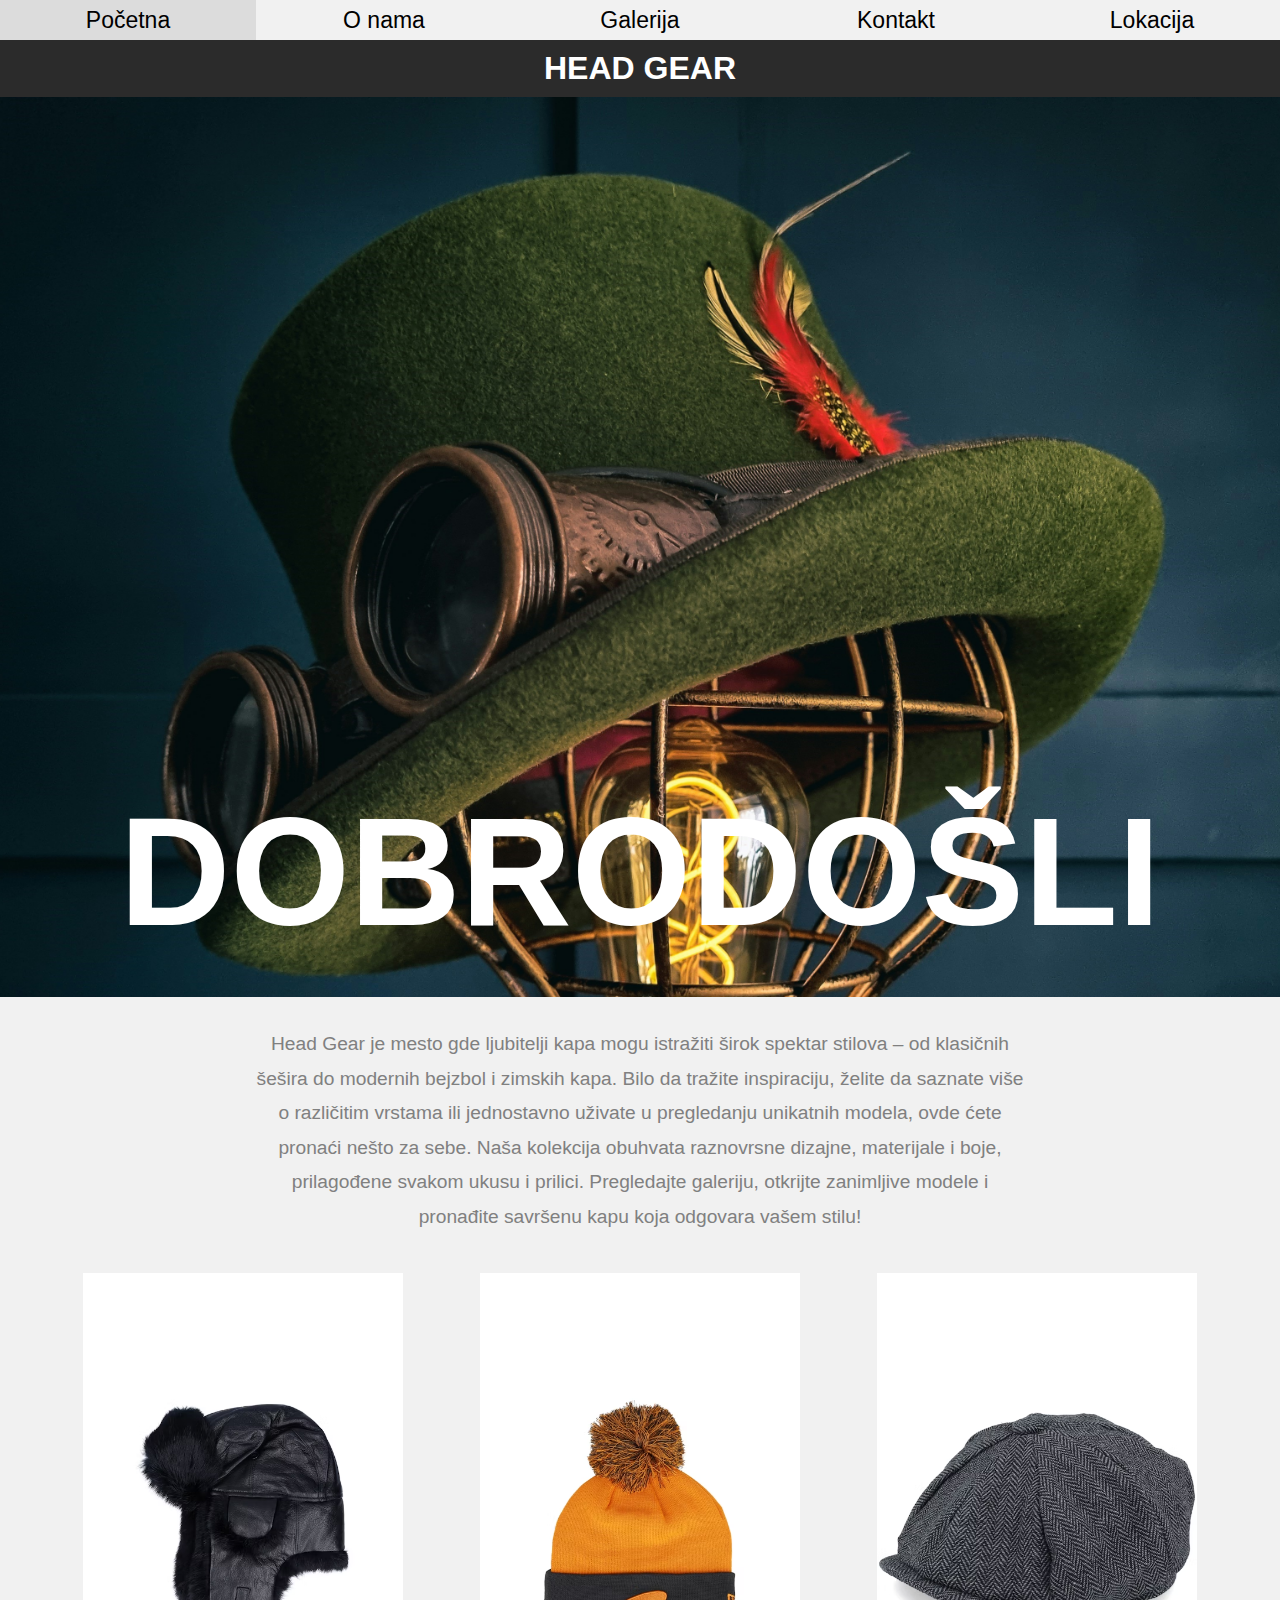
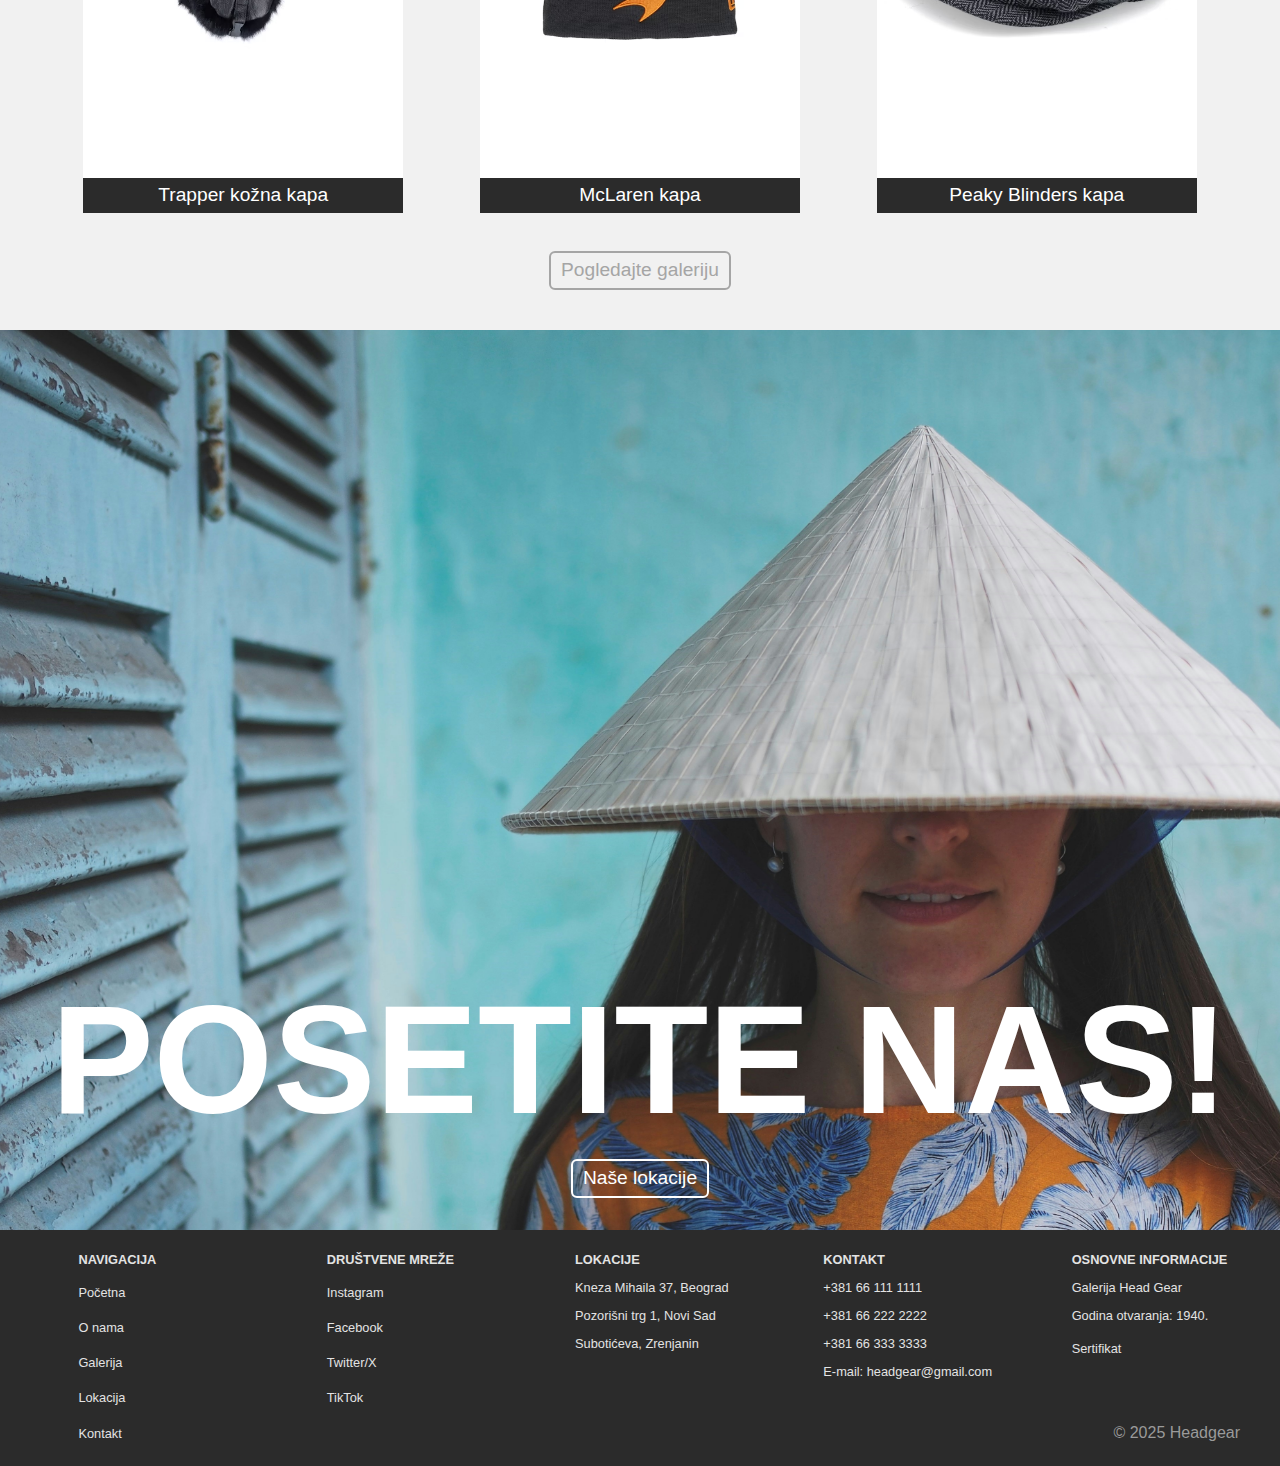
<file: index.html>
<!DOCTYPE html>
<html lang="en">
<head>
    <meta charset="UTF-8">
    <meta name="viewport" content="width=device-width, initial-scale=1.0">
    <link rel="icon" type="images/jpg" href="images/mini.png">
    <title>Head Gear</title>
    <link rel="stylesheet" href="css/style.css">
    <link rel="stylesheet" href="css/navigacija-footer.css">
    <link rel="stylesheet" href="css/slike-i-tekst.css">
    <link rel="stylesheet" href="css/galerija.css">
    <link rel="stylesheet" href="css/telefon-tablet.css">

</head>
<body class="stranica-boja">

<div id="navigacija"></div>
<h1 class="naslov">HEAD GEAR</h1>

<div class="uvodna">
    <p>DOBRODOŠLI</p>
</div>

<p id="uvodni" class="standard">
    Head Gear je mesto gde ljubitelji kapa mogu istražiti širok spektar stilova – od klasičnih šešira do modernih bejzbol i zimskih kapa.
    Bilo da tražite inspiraciju, želite da saznate više o različitim vrstama ili jednostavno uživate u pregledanju unikatnih modela, ovde ćete pronaći nešto za sebe.
    Naša kolekcija obuhvata raznovrsne dizajne, materijale i boje, prilagođene svakom ukusu i prilici.
    Pregledajte galeriju, otkrijte zanimljive modele i pronađite savršenu kapu koja odgovara vašem stilu!
</p>

<div class="galerija">
    <div class="kartica">
        <img src="images/kapa1.jpg" alt="kapa1">
        <p class="standard">Trapper kožna kapa</p>
    </div>
    <div class="kartica">
        <img src="images/kapa2.jpg" alt="kapa1">
        <p class="standard">McLaren kapa</p>
    </div>
    <div class="kartica">
        <img src="images/kapa3.jpg" alt="kapa1">
        <p class="standard">Peaky Blinders kapa</p>
    </div>

    <div class="dugme standard telefon"><a href="galerija.html">Pogledajte galeriju</a></div>
</div>

<div class="uvodna2">
    <p>POSETITE NAS!</p>
    <div class="dugme standard"><a href="lokacija.html">Naše lokacije</a></div>
</div>

<div id="footer"></div>
<script src="script.js"></script>

</body>
</html>
</file>
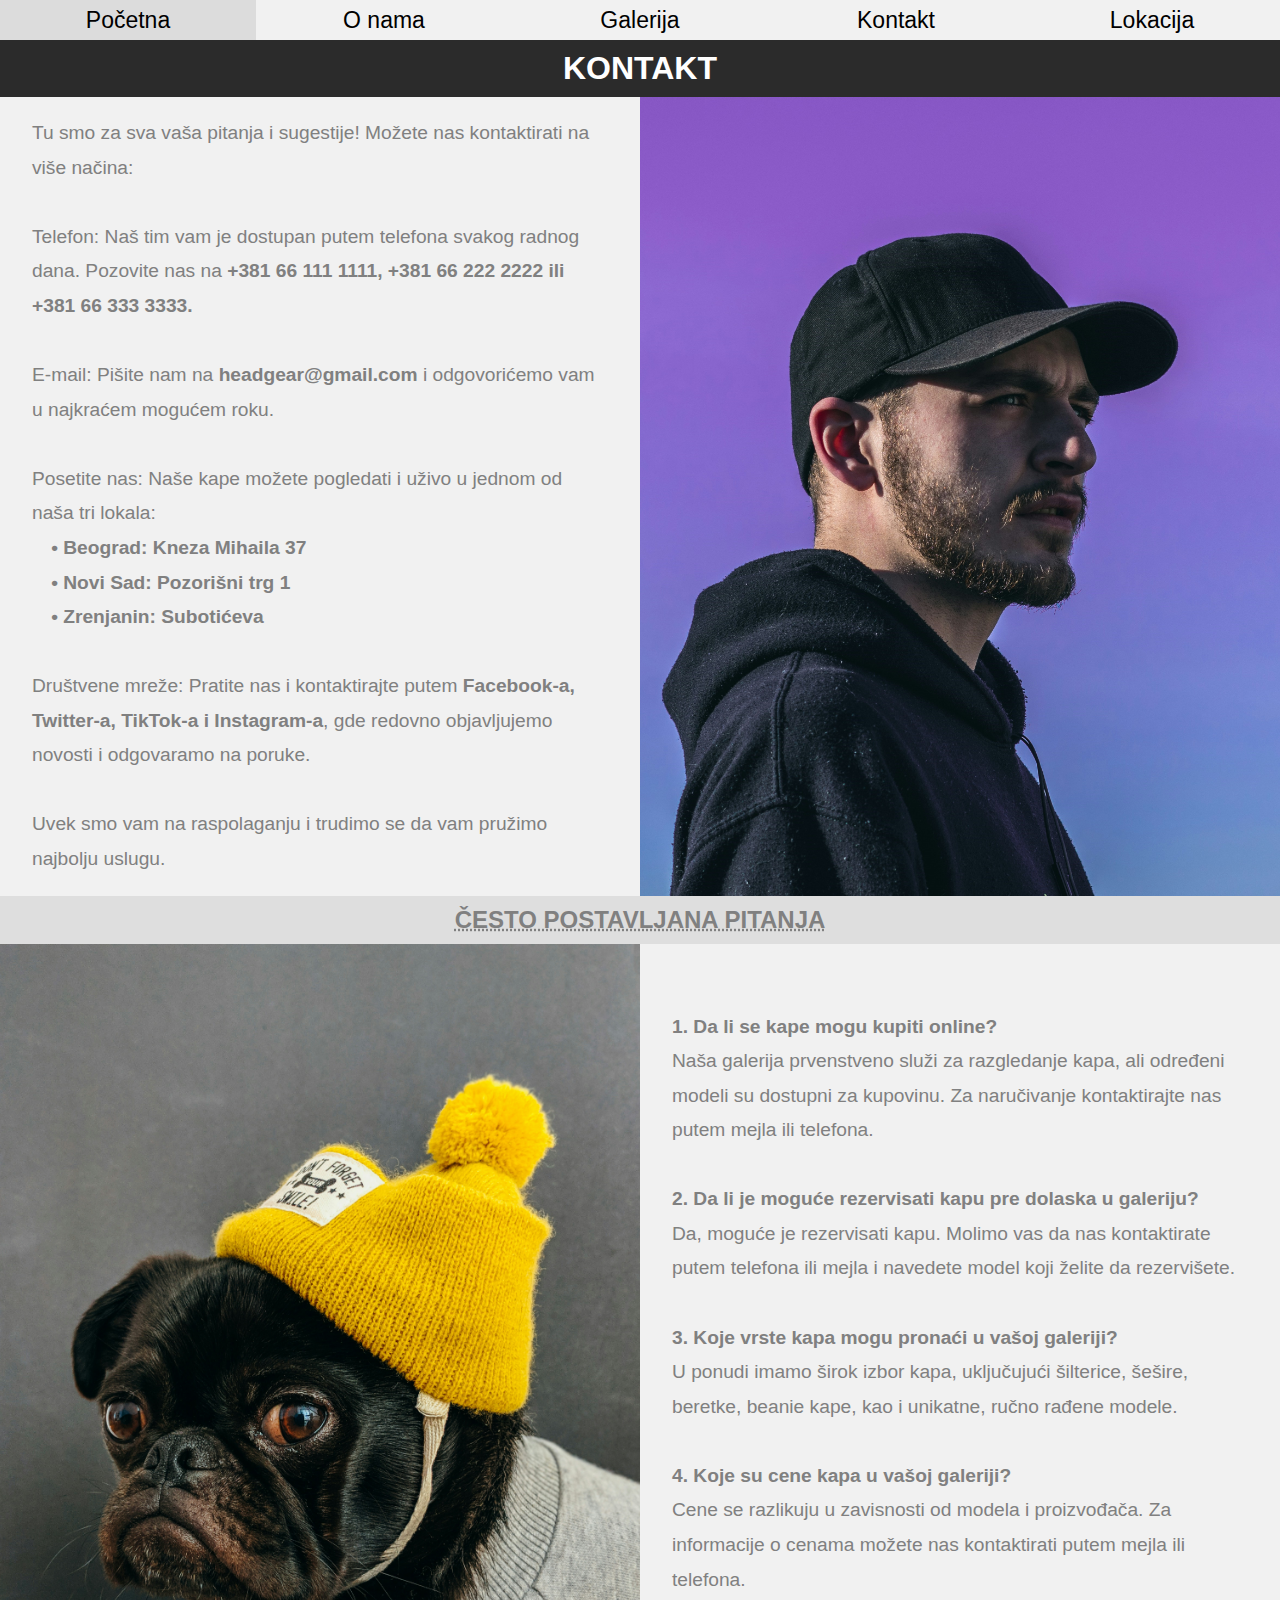
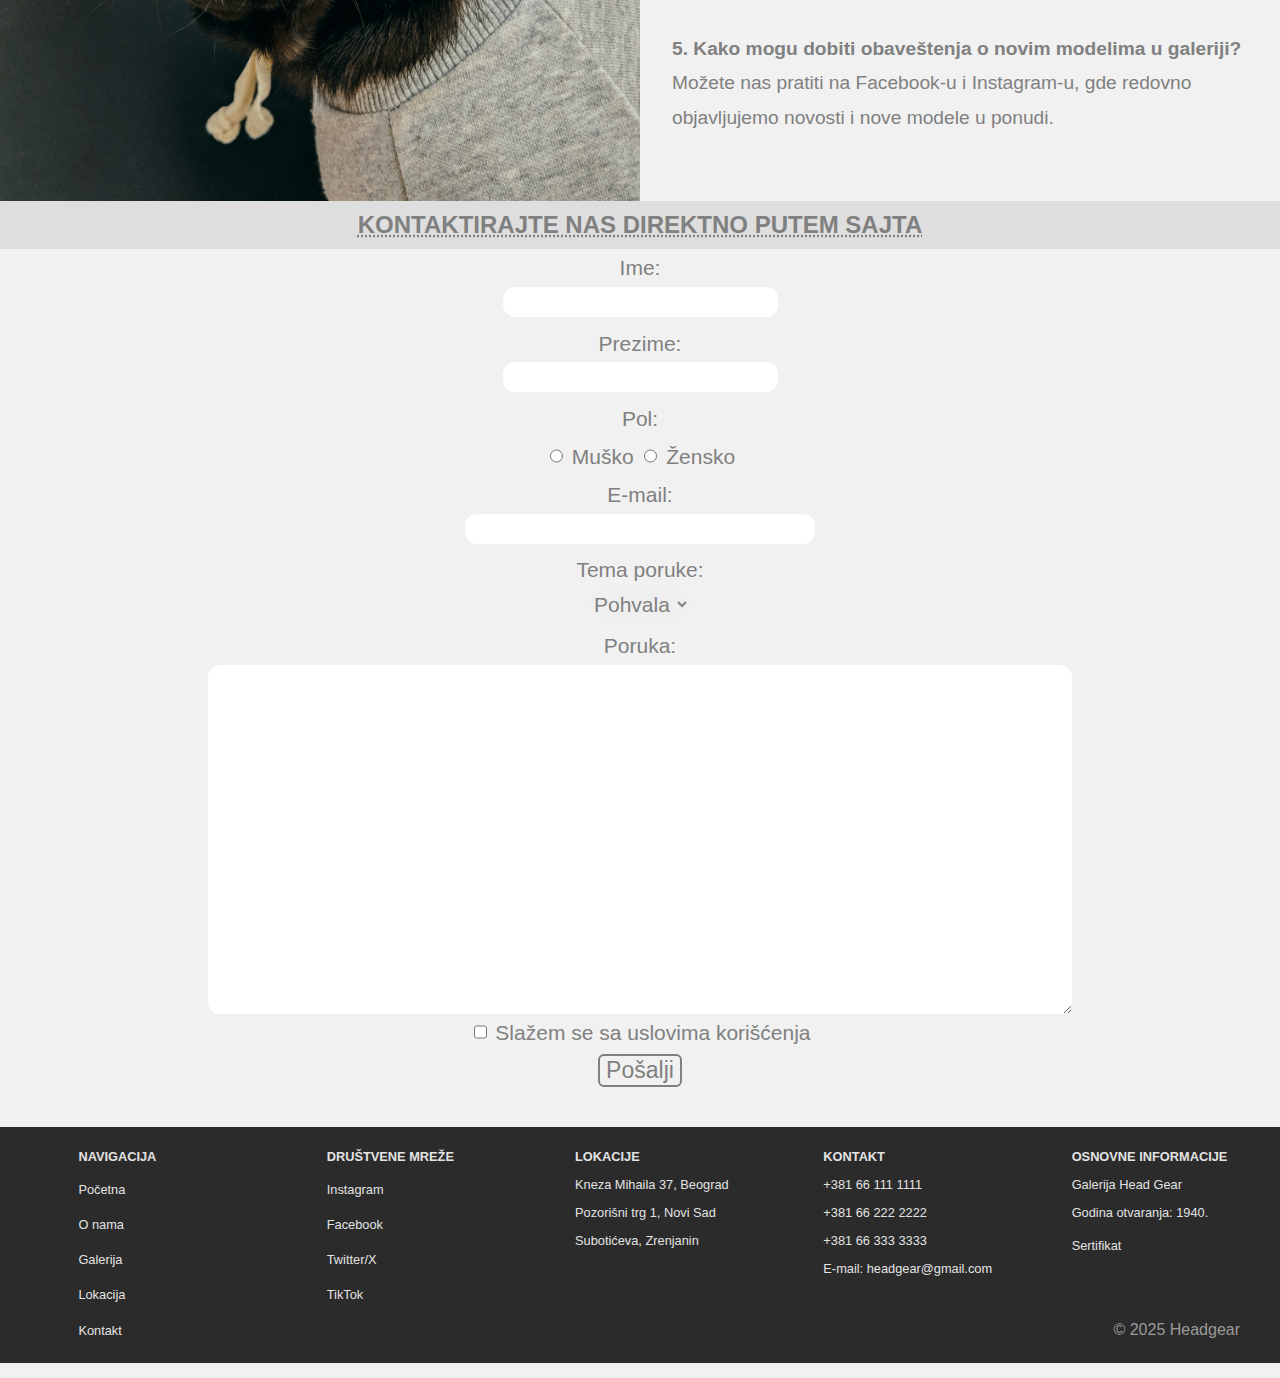
<file: kontakt.html>
<!DOCTYPE html>
<html lang="en">
<head>
    <meta charset="UTF-8">
    <meta name="viewport" content="width=device-width, initial-scale=1.0">
    <link rel="icon" type="images/jpg" href="images/mini.png">
    <title>Kontakt | Head Gear</title>
    <link rel="stylesheet" href="css/style.css">
    <link rel="stylesheet" href="css/navigacija-footer.css">
    <link rel="stylesheet" href="css/slike-i-tekst.css">
    <link rel="stylesheet" href="css/telefon-tablet.css">
</head>
<body class="stranica-boja">
    
    <div id="navigacija"></div>

    <h1 class="naslov">KONTAKT</h1>
    <div class="kontakt">
        <div class="standard">
            <p>
                Tu smo za sva vaša pitanja i sugestije! Možete nas kontaktirati na više načina:<br><br>
                Telefon: Naš tim vam je dostupan putem telefona svakog radnog dana. Pozovite nas na <strong> +381 66 111 1111, +381 66 222 2222 ili +381 66 333 3333.</strong><br><br>
                E-mail: Pišite nam na <strong>headgear@gmail.com</strong> i odgovorićemo vam u najkraćem mogućem roku.<br><br>
                Posetite nas: Naše kape možete pogledati i uživo u jednom od naša tri lokala:<br><strong>
                 • Beograd: Kneza Mihaila 37<br>
                 • Novi Sad: Pozorišni trg 1<br>
                 • Zrenjanin: Subotićeva</strong><br><br>
                Društvene mreže: Pratite nas i kontaktirajte putem <strong>Facebook-a, Twitter-a, TikTok-a i Instagram-a</strong>, gde redovno objavljujemo novosti i odgovaramo na poruke.<br><br>
                Uvek smo vam na raspolaganju i trudimo se da vam pružimo najbolju uslugu.
            </p>
        </div>
        <div class="ukras">
            <img src="images/zavrsna1.jpg" alt="ukras">
        </div>
    </div>

    <h2 class="podnaslovi">ČESTO POSTAVLJANA PITANJA</h2>

    <div class="kontakt telefon">
        <div class="ukras">
            <img src="images/zavrsna2.jpg" alt="ukras">
        </div>
        <div class="standard">
            <p>
                <strong>1. Da li se kape mogu kupiti online?</strong><br>
                Naša galerija prvenstveno služi za razgledanje kapa, ali određeni modeli su dostupni za kupovinu. Za naručivanje kontaktirajte nas putem mejla ili telefona.<br><br>
        
                <strong>2. Da li je moguće rezervisati kapu pre dolaska u galeriju?</strong><br>  
                Da, moguće je rezervisati kapu. Molimo vas da nas kontaktirate putem telefona ili mejla i navedete model koji želite da rezervišete.<br><br>
        
                <strong>3. Koje vrste kapa mogu pronaći u vašoj galeriji?</strong><br>  
                U ponudi imamo širok izbor kapa, uključujući šilterice, šešire, beretke, beanie kape, kao i unikatne, ručno rađene modele.<br><br>
        
                <strong>4. Koje su cene kapa u vašoj galeriji?</strong><br>  
                Cene se razlikuju u zavisnosti od modela i proizvođača. Za informacije o cenama možete nas kontaktirati putem mejla ili telefona.<br><br>
        
                <strong>5. Kako mogu dobiti obaveštenja o novim modelima u galeriji?</strong><br>  
                Možete nas pratiti na Facebook-u i Instagram-u, gde redovno objavljujemo novosti i nove modele u ponudi.
            </p>
        </div>
    </div>

    <h2 class="podnaslovi telefon">KONTAKTIRAJTE NAS DIREKTNO PUTEM SAJTA</h2>

    <form class="forma standard">
        <label for="ime">Ime:</label><br>
        <input type="text" id="ime" name="ime" required><br>
      
        <label for="prezime">Prezime:</label><br>
        <input type="text" id="prezime" name="prezime" required><br>
      
        <label>Pol:</label><br>
        <input type="radio" id="musko" name="pol" value="muško" required>
        <label for="musko">Muško</label>
        <input type="radio" id="zensko" name="pol" value="žensko">
        <label for="zensko">Žensko</label><br>
      
        <label for="email">E-mail:</label><br>
        <input type="email" id="email" name="email" required><br>
      
        <label for="tema">Tema poruke:</label><br>
        <select id="tema" name="tema">
          <option value="pohvala">Pohvala</option>
          <option value="kritika">Kritika</option>
          <option value="pitanje">Pitanje</option>
          <option value="ostalo">Ostalo</option>
        </select><br>
      
        <label for="poruka">Poruka:</label><br>
        <textarea id="poruka" name="poruka" rows="15" cols="65" required></textarea><br>
      
        <input type="checkbox" id="uslovi" name="uslovi" required>
        <label for="uslovi">Slažem se sa uslovima korišćenja</label><br>
      
        <button type="submit" class="dugme">Pošalji</button>
      </form>

    <div id="footer"></div>
    <script src="script.js"></script>
</body>
</html>
</file>
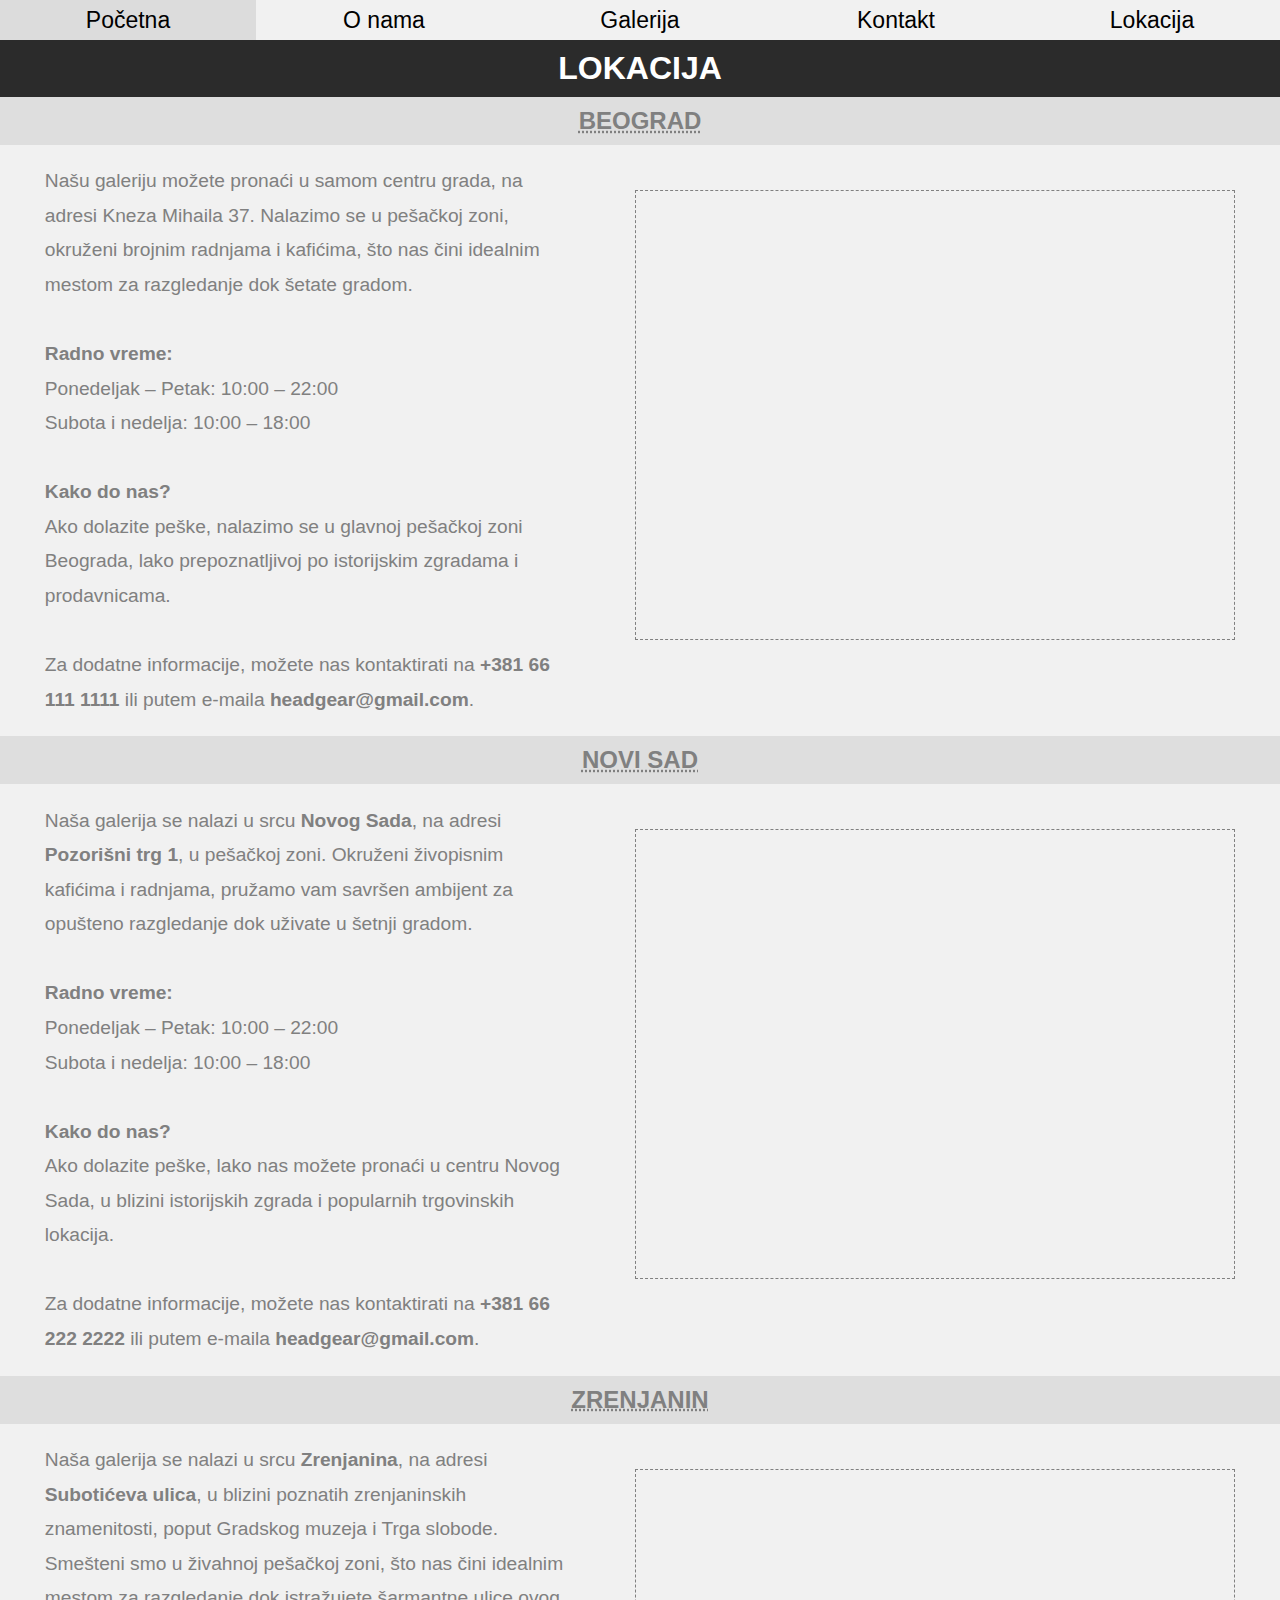
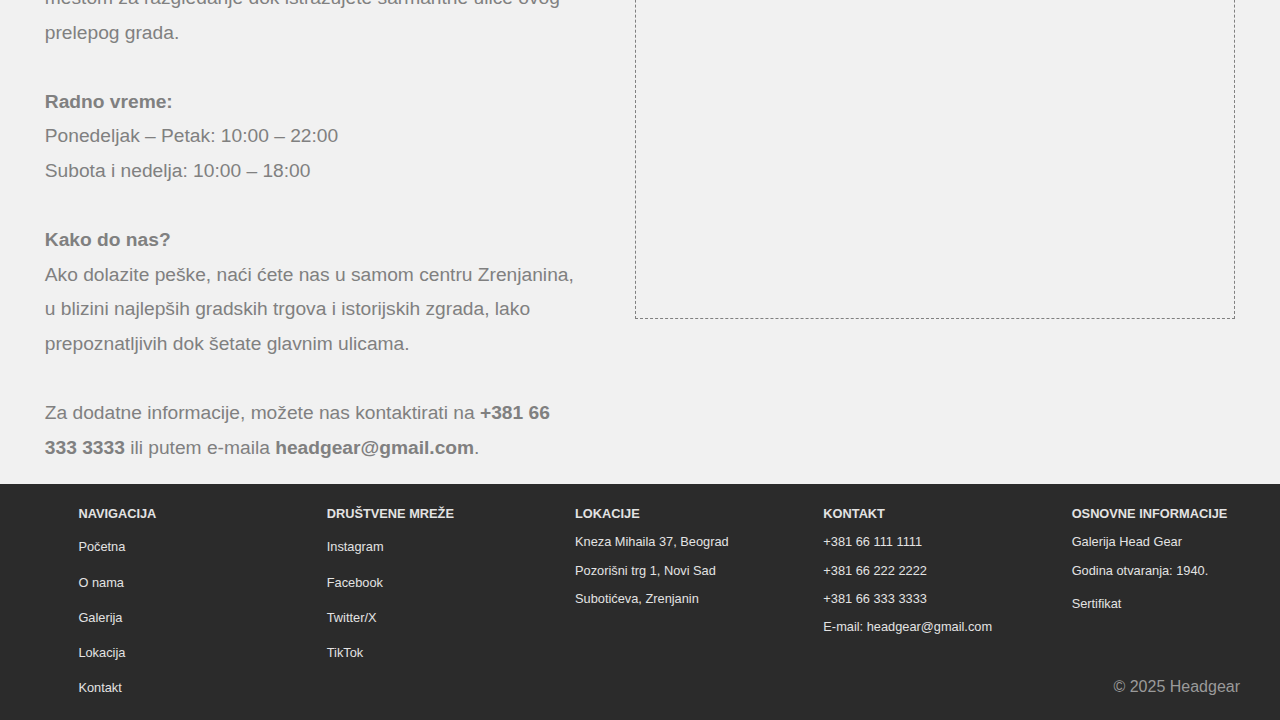
<file: lokacija.html>
<!DOCTYPE html>
<html lang="en">
<head>
    <meta charset="UTF-8">
    <meta name="viewport" content="width=device-width, initial-scale=1.0">
    <link rel="icon" type="images/jpg" href="images/mini.png">
    <title>Lokacija | Head Gear</title>
    <link rel="stylesheet" href="css/style.css">
    <link rel="stylesheet" href="css/navigacija-footer.css">
    <link rel="stylesheet" href="css/slike-i-tekst.css">
    <link rel="stylesheet" href="css/mape.css">
    <link rel="stylesheet" href="css/telefon-tablet.css">
</head>
<body class="stranica-boja">
    <div id="navigacija"></div>

    <h1 class="naslov">LOKACIJA</h1>

    <section id="Beograd">
        <h2 class="podnaslovi">BEOGRAD</h2>
        <div class="mapa">
            <div class="standard">
                <p>
                    Našu galeriju možete pronaći u samom centru grada, na adresi Kneza Mihaila 37. Nalazimo se u pešačkoj zoni, okruženi brojnim radnjama i kafićima, što nas čini idealnim mestom za razgledanje dok šetate gradom.<br><br>
                    <strong>Radno vreme:</strong><br>
                    Ponedeljak – Petak: 10:00 – 22:00<br>
                    Subota i nedelja: 10:00 – 18:00<br><br>
                    <strong>Kako do nas?</strong><br>
                    Ako dolazite peške, nalazimo se u glavnoj pešačkoj zoni Beograda, lako prepoznatljivoj po istorijskim zgradama i prodavnicama.<br><br>
                    Za dodatne informacije, možete nas kontaktirati na <strong>+381 66 111 1111</strong> ili putem e-maila <strong>headgear@gmail.com</strong>.
                </p>            
            </div>
            <iframe src="https://www.google.com/maps/embed?pb=!1m18!1m12!1m3!1d257.48335835377577!2d20.456042732946248!3d44.81827446126257!2m3!1f0!2f0!3f0!3m2!1i1024!2i768!4f13.1!3m3!1m2!1s0x475a65cc538085d5%3A0xe503e2e6e2c838b1!2z0KPQm9Cj0KEg0LPQsNC70LXRgNC40ZjQsA!5e0!3m2!1ssr!2srs!4v1743338271376!5m2!1ssr!2srs"
                width="600"
                height="450"
                allowfullscreen=""
                loading="lazy">
            </iframe>
        </div>
    </section>

    <section id="Novi-Sad">
        <h2 class="podnaslovi">NOVI SAD</h2>
        <div class="mapa">
            <div class="standard">
                <p>
                    Naša galerija se nalazi u srcu <strong>Novog Sada</strong>, na adresi <strong>Pozorišni trg 1</strong>, u pešačkoj zoni. Okruženi živopisnim kafićima i radnjama, pružamo vam savršen ambijent za opušteno razgledanje dok uživate u šetnji gradom.<br><br>
                    <strong>Radno vreme:</strong><br>
                    Ponedeljak – Petak: 10:00 – 22:00<br>
                    Subota i nedelja: 10:00 – 18:00<br><br>
                    <strong>Kako do nas?</strong><br>
                    Ako dolazite peške, lako nas možete pronaći u centru Novog Sada, u blizini istorijskih zgrada i popularnih trgovinskih lokacija.<br><br>
                    Za dodatne informacije, možete nas kontaktirati na <strong>+381 66 222 2222</strong> ili putem e-maila <strong>headgear@gmail.com</strong>.
                </p>            
            </div>
            <iframe src="https://www.google.com/maps/embed?pb=!1m18!1m12!1m3!1d835.0125909811434!2d19.844228975842583!3d45.2551464767452!2m3!1f0!2f0!3f0!3m2!1i1024!2i768!4f13.1!3m3!1m2!1s0x475b10682d55de7d%3A0x1711f92206c07162!2z0KHRgNC_0YHQutC-INC90LDRgNC-0LTQvdC-INC_0L7Qt9C-0YDQuNGI0YLQtSAtINCd0L7QstC4INCh0LDQtA!5e0!3m2!1ssr!2srs!4v1743346695213!5m2!1ssr!2srs"
                width="600"
                height="450"
                allowfullscreen=""
                loading="lazy">
            </iframe>
        </div>
    </section>

    <section id="Zrenjanin">
        <h2 class="podnaslovi">ZRENJANIN</h2>
        <div class="mapa">
            <div class="standard">
                <p>
                    Naša galerija se nalazi u srcu <strong>Zrenjanina</strong>, na adresi <strong>Subotićeva ulica</strong>, u blizini poznatih zrenjaninskih znamenitosti, poput Gradskog muzeja i Trga slobode. Smešteni smo u živahnoj pešačkoj zoni, što nas čini idealnim mestom za razgledanje dok istražujete šarmantne ulice ovog prelepog grada.<br><br>
                    <strong>Radno vreme:</strong><br>
                    Ponedeljak – Petak: 10:00 – 22:00<br>
                    Subota i nedelja: 10:00 – 18:00<br><br>
                    <strong>Kako do nas?</strong><br>
                    Ako dolazite peške, naći ćete nas u samom centru Zrenjanina, u blizini najlepših gradskih trgova i istorijskih zgrada, lako prepoznatljivih dok šetate glavnim ulicama.<br><br>
                    Za dodatne informacije, možete nas kontaktirati na <strong>+381 66 333 3333</strong> ili putem e-maila <strong>headgear@gmail.com</strong>.
                </p>
                
            </div>
            <iframe src="https://www.google.com/maps/embed?pb=!1m18!1m12!1m3!1d700.612203321128!2d20.390400084177816!3d45.38012003437019!2m3!1f0!2f0!3f0!3m2!1i1024!2i768!4f13.1!3m3!1m2!1s0x475adb402a8743c1%3A0xb51bccfbad166b56!2z0J3QsNGA0L7QtNC90L4g0L_QvtC30L7RgNC40YjRgtC1IOKAntCi0L7RiNCwINCI0L7QstCw0L3QvtCy0LjRm-KAnA!5e0!3m2!1ssr!2srs!4v1743347136837!5m2!1ssr!2srs"
                width="600"
                height="450"
                allowfullscreen=""
                loading="lazy">
            </iframe>
        </div>
    </section>  

    <div id="footer"></div>
    <script src="script.js"></script>    
</body>
</html>
</file>
<file: css/style.css>
* {
    box-sizing: border-box;
}

body {
    margin: 0;
    font-family: Arial, Helvetica, sans-serif;
}

/*STANDARDNI TEKST*/

.standard {
    background-color: rgb(241, 241, 241);
    font-size: 1.2rem;
    line-height: 1.8;
    color: gray;
    margin: 0;
}

/*BOJA STRANICA*/

.stranica-boja {
    background-color: rgb(241, 241, 241);
}
/*NASLOVI*/

.naslov {
    background-color: rgb(43, 43, 43);
    color: white;
    text-align: center;
    padding-top: 10px;
    padding-bottom: 10px;
    margin: 0;
}

/*DUGME*/

.dugme {
    margin-bottom: 40px;
    border: 2px solid rgb(165, 165, 165);
    border-radius: 6px;
    color: rgb(165, 165, 165);
    background-color: transparent;
    transition: background-color 0.3s, color 0.3s, border 0.3s;
}

.dugme a {
    display: block;
    height: 100%;
    width: 100%;
    padding-left: 10px;
    padding-right: 10px;
    text-decoration: none;
    color: inherit;
}

.dugme:hover {
    background-color: rgb(249, 191, 116);
    border:2px solid rgb(249, 191, 116);
    color: white;
}

/*smooth slanje na stisak dugmeta na "Lokacija" stranici*/

html {
    scroll-behavior: smooth;
}
</file>
<file: css/navigacija-footer.css>
/*NAVIGACIJA*/

.navigacija {
    background-color: rgb(241, 241, 241);
    justify-content: center;
    align-items: center;
    height: 40px;
    display: flex;
}

.navigacija ul {
    width: 100%;
    height: 100%;
    display: flex;
    justify-content: space-around;
    align-items: stretch;
    padding: 0;
    list-style: none;
}

.navigacija li {
    width: 20%;
    position: relative;
}

.navigacija a {
    display: flex;
    text-decoration: none;
    justify-content: center;
    align-items: center;
    color: black;
    transition: background-color 0.3s;
    font-size: 23px;
    height: 100%;
}

.navigacija a:hover {
    background-color: #dcdcdc;
}

/*PADAJUCI*/

.navigacija .opcije {
    display: none;
    position: absolute;
    z-index: 10;
}

.navigacija .padajuci:hover .opcije {
    align-items: center;
    display: flex;
    flex-direction: column;
}

.padajuci a {
    height: 40px;
}

.padajuci li {
    background-color: rgb(241, 241, 241);
    width: 100%;
}

/*BURGER MENI*/

.burger {
    display: none;
    cursor: pointer;
}

.crta {
    display: block;
    background-color: dimgray;
    width: 30px;
    height: 4px;
    margin: 5px;
    border-radius: 20px;
}

/*FOOTER*/

.footer {
    display: flex;
    position: relative;
    background-color: rgb(43, 43, 43);
    height: auto;
    padding-left: 3%;
    line-height: 2.2;
}

.footer .footer-bez-linka {
    color: rgb(227, 227, 227);
    font-size: 0.8rem;
}

.footer a{
    text-decoration: none;
    font-size: 0.8rem;
    color: rgb(227, 227, 227);
    transition: color 0.3s;
}

.footer ul {
    list-style: none;
    width: 20%;
}

.footer a:hover {
    color: rgb(223, 170, 101);
}

.footer p {
    position: absolute;
    color: rgb(154, 154, 154);
    right: 40px;
    bottom: 0%;
}
</file>
<file: css/slike-i-tekst.css>
/*UVODNA SLIKA SA TEKSTOM*/

.uvodna {
    width: 100vw;
    height: 100vh;
    display: flex;
    justify-content: center;
    background-image: url('../images/uvodna.jpg');
    background-size: cover;
    background-position: center;
    background-repeat: no-repeat;
    position: relative;
}

.uvodna p {
    display: flex;
    color: white;
    position: absolute;
    bottom: 4%;
    font-size: 12vw;
    margin: 0;
    font-weight: bold;
}

/*DRUGA UVODNA SLIKA SA BLAGIM PROMENAMA U ODNOSU NA PRVU*/

.uvodna2 {
    width: 100vw;
    height: 100vh;
    display: flex;
    justify-content: center;
    background-image: url('../images/uvodna2.jpg');
    background-size: cover;
    background-position: center;
    background-repeat: no-repeat;
    position: relative;
}

.uvodna2 p {
    display: flex;
    color: white;
    position: absolute;
    bottom: 9%;
    font-size: 12vw;
    margin: 0;
    font-weight: bold;
}

.uvodna2 .dugme {
    position: absolute;
    bottom: 3%;
    margin: 5px;
    border: 2px solid white;
    color: white;
    background-color: transparent;
    transition: background-color 0.3s, border 0.3s;
}

.uvodna2 .dugme:hover {
    background-color: rgb(249, 191, 116);
    border: 2px solid rgb(249, 191, 116);
}

/*TEKST SA UVODNE STRANE*/

#uvodni {
    margin-top: 30px;
    padding-left: 20%;
    padding-right: 20%;
    text-align: center;
}

/*O NAMA TEKST I SLIKE*/

.o-nama {
    display: flex;
    flex-direction: column;
}

.slika-tekst, .tekst-slika {
    display: flex;
    align-items: center;
    width: 100%;
}

.slika-tekst img, .tekst-slika img {
    width: 50%;
    height: 100vh;
    object-fit: cover;
}

.slika-tekst .standard, .tekst-slika .standard {
    display: flex;
    width: 50%;
    height: 100vh;
    padding-left: 5%;
    padding-right: 5%;
    align-items: center;
    justify-content: center;
    text-align: center;
    position: relative;
}

/*PODNASLOV PODESAVANJE*/

.standard h2 {
    position: absolute;
    font-weight: bold;
    top: 15%;
    text-decoration: underline dotted;
}

/*PODNASLOVI SA SVETLO SIVOM POZADINOM*/

.podnaslovi {
    display: flex;
    justify-content: center;
    text-decoration: underline dotted;
    color: gray;
    background-color: rgb(222, 222, 222);
    padding-top: 10px;
    padding-bottom: 10px;
    margin: 0;
}

/*TEKST I SLIKE SA KONTAKT STRANE*/

.kontakt {
    display: grid;
    grid-template-columns: 50% 50%;
}

.ukras img {
    width: 100%;
    height: 100%;
    object-fit: cover;
}

.kontakt .standard {
    display: flex;
    flex-direction: column;
    justify-content: center;
    padding-left: 5%;
    padding-right: 5%;
}

/*FORMA*/

.forma {
    text-align: center;
    border: none;
}

.forma button {
    font-size: 23px;
    color: gray;
    border: 2px solid gray;
}

.forma, input, select, textarea {
    border-radius: 12px;
    border: transparent;
    font-size: 21px;
    vertical-align: top;

}

input, select {
    height: 30px;
    font-size: 21px;
}

.forma #email {
    width: 350px;
}

select {
    width: 100px;
    font-size: 21px;
    color: gray;
    transition: 0.3s;
}

select:hover {
    background-color: darkgray;
    color: white;
}
</file>
<file: css/galerija.css>
.galerija {
    display: flex;
    flex-wrap: wrap;
    align-items: center;
    justify-content: center;
}

.kartica {
    display: flex;
    flex-direction: column;
    width: 25%;
    height: 60vh;
    margin: 3%;
    transition: transform 0.3s ease, box-shadow 0.3s ease;
}

.kartica:hover {
    transform: scale(1.1);
    box-shadow: 0px 8px 15px rgba(0, 0, 0, 0.4);
}

.kartica p {
    display: flex;
    background-color: rgb(43, 43, 43);
    color: white;
    justify-content: center;
}

.kartica img {
    width: 100%;
    height: 100%;
    object-fit: contain;
    background-color: white;
}
</file>
<file: css/telefon-tablet.css>
@media (max-width: 1024px) {

    /*POCETNA STRANICA*/

    .uvodna {
        width: 100%;
        height: 30vh;
    }

    #uvodni {
        margin-top: 10px;
        padding-left: 5%;
        padding-right: 5%;
    }

    .kartica {
        width: 90%;
        height: auto;
    }

    .dugme.telefon {
        margin: 20px;
        margin-bottom: 30px;
    }

    .uvodna2 {
        width: 100%;
        height: 30vh;
    }

    .uvodna2 p {
        padding-bottom: 30px;
    }

    /*FOOTER*/

    .footer {
        flex-direction: column;
        height: auto;
    }

    .footer ul {
        width: 100%;
        margin-bottom: 30px;
    }

    /*O NAMA*/

    .slika-tekst, .tekst-slika {
        flex-direction: column;
    }

    .slika-tekst img, .tekst-slika img {
        width: 100%;
        height: auto;
    }

    .slika-tekst .standard, .tekst-slika .standard {
        width: 100%;
    }

    .slika-tekst {
        flex-flow:column-reverse;
    }

    /*LOKACIJA*/

    .mapa {
        display: flex;
        flex-direction: column;
    }

    .mapa iframe {
        width: 86%;
        height: 90vw;
        align-self: center;
        margin: 7%;
    }

    /*KONTAKT*/

    .kontakt {
        grid-template-columns: 1fr;
    }

    .kontakt.telefon {
        display: flex;
        flex-flow: column-reverse;
    }

    #poruka {
        width: 90%;
    }

    .podnaslovi.telefon {
        text-align: center;
    }

    /*BURGER MENI*/

    .burger {
        display: block;
    }

    .burger.active  .crta:nth-child(1) {
        transform: translateY(8px) rotate(45deg);
    }
    .burger.active  .crta:nth-child(2) {
        opacity: 0;
    }
    .burger.active  .crta:nth-child(3) {
        transform: translateY(-8px) rotate(-45deg);
    }

    .navigacija ul {
        flex-direction: column;
        background-color: rgb(241, 241, 241);
        position: absolute;
        top: 40px;
        width: 100%;
        display: none;
    }

    .navigacija ul.open {
        display: flex;
        margin: 0;
        z-index: 1000;
        height: auto;
    }

    .navigacija ul.open .padajuci a {
        height: 30px;
        width: 100vw;
    }

    .navigacija li {
        width: 100%;
        height: 40px;
        display: flex;
        justify-content: center;
    }
    .navigacija a {
        width: 100%;
    }

    .navigacija .opcije {
        display: none;
    }
    
    .navigacija .opcije.open {
        display: flex;
        align-items: center;
    }
}
</file>
<file: css/mape.css>
.mapa {
    display: grid;
    grid-template-columns: 1fr 1fr;
}

.mapa .standard {
    display: flex;
    align-items: center;
    margin-left: 7%;
    margin-right: 10%;
}

.mapa iframe {
    justify-self: end;
    margin: 7%;
    border: dashed 1px gray;
}
</file>
